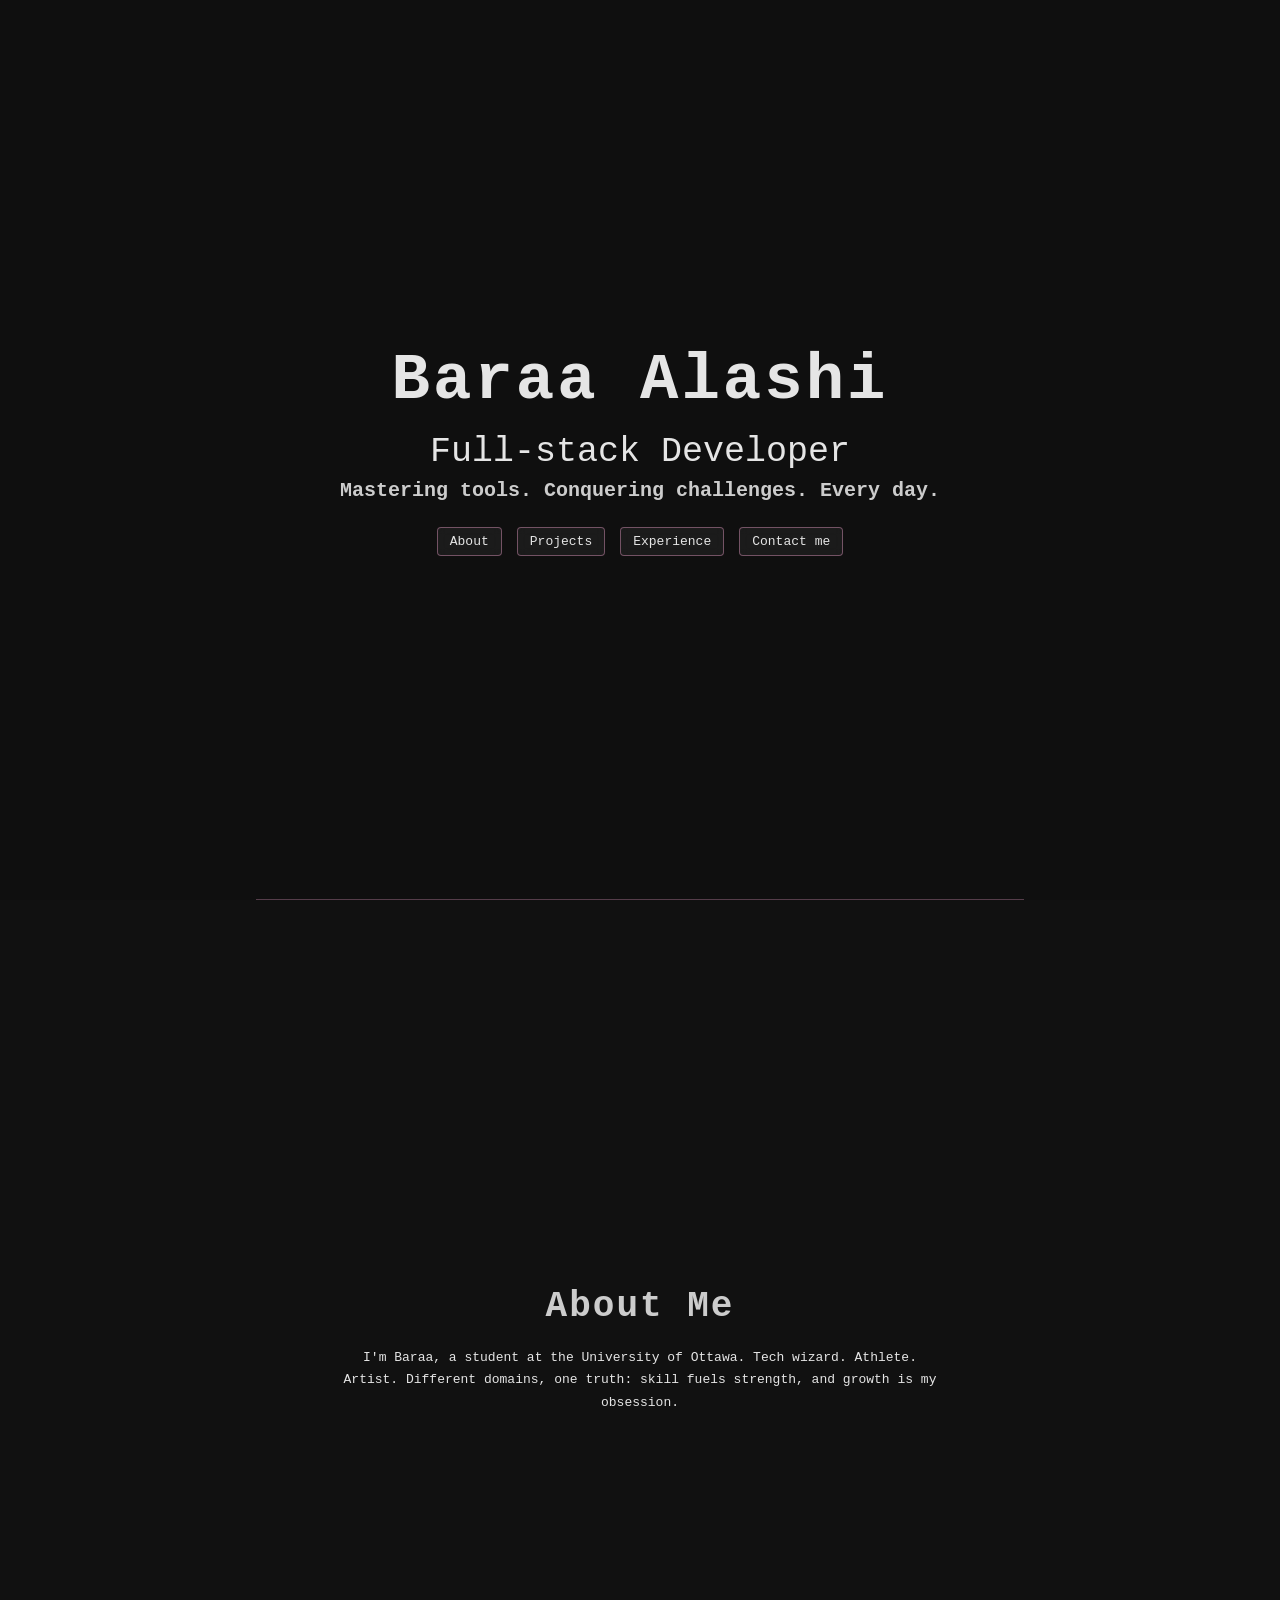
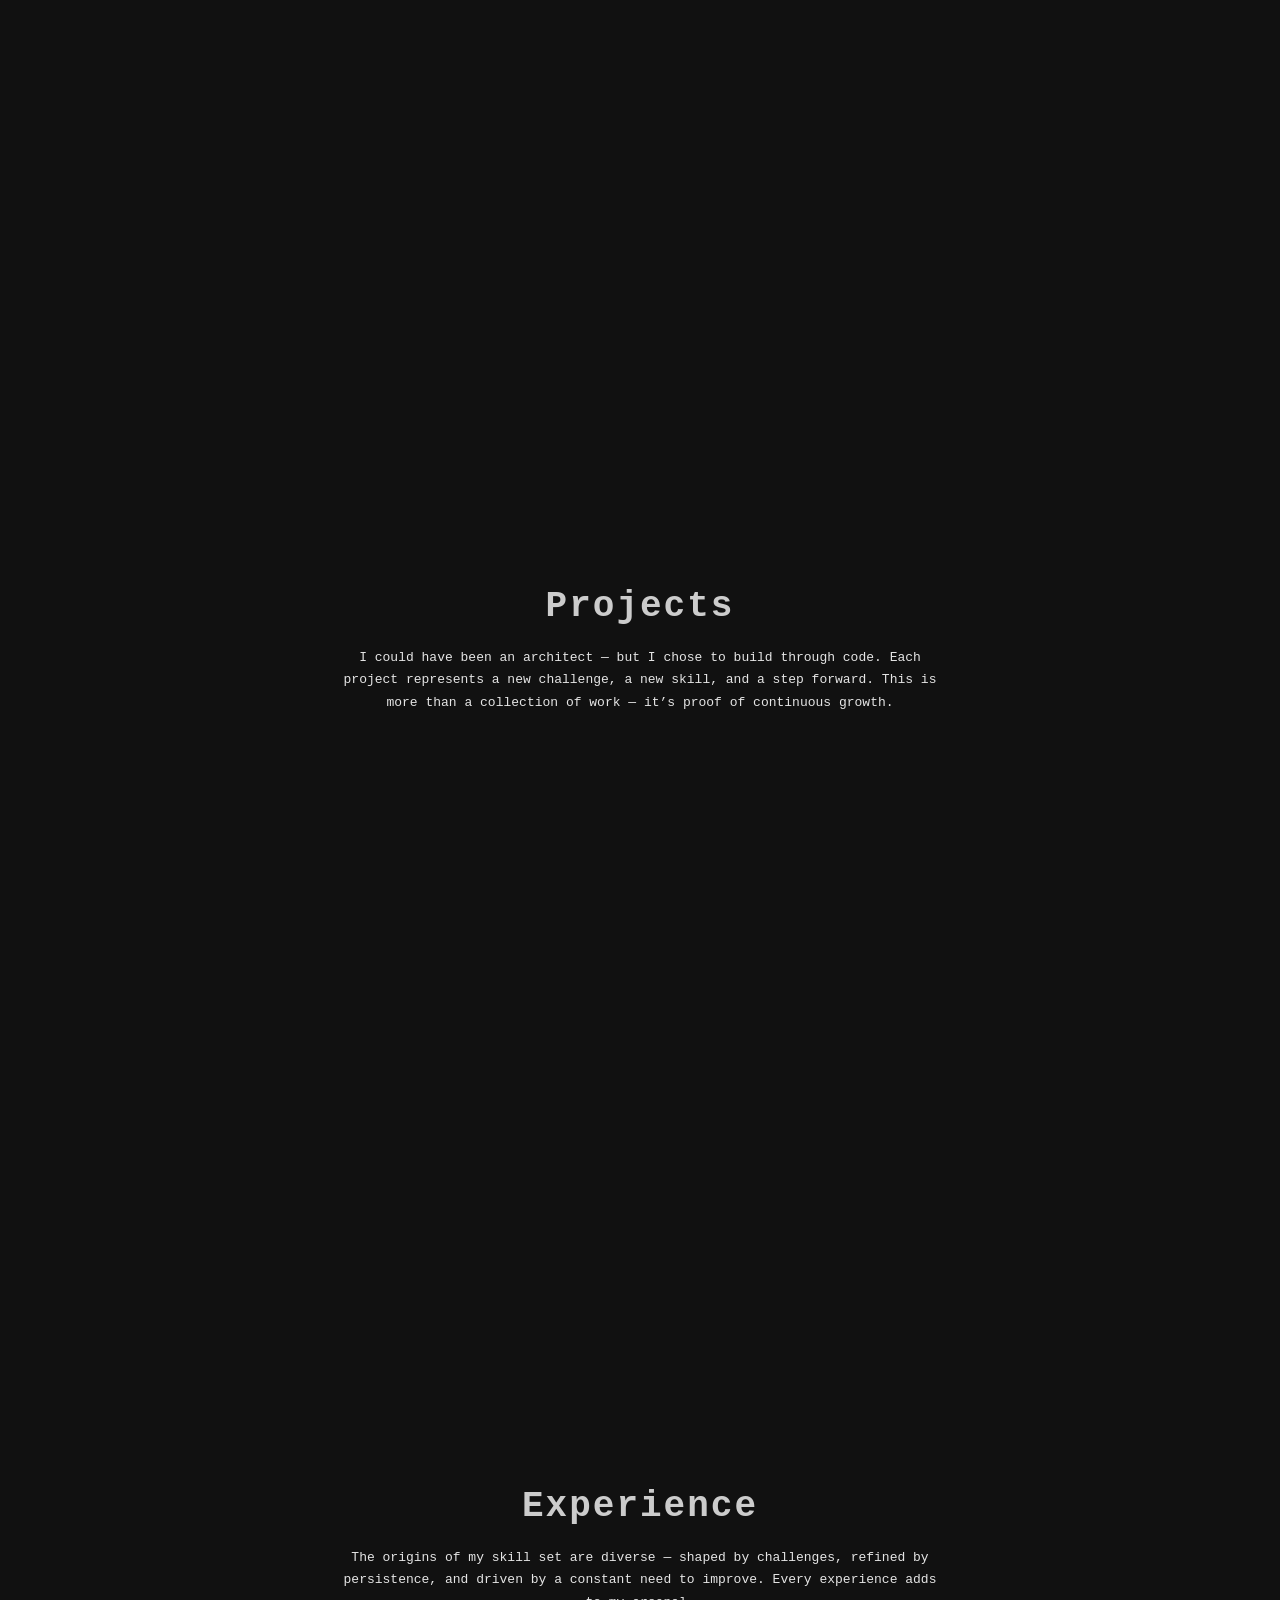
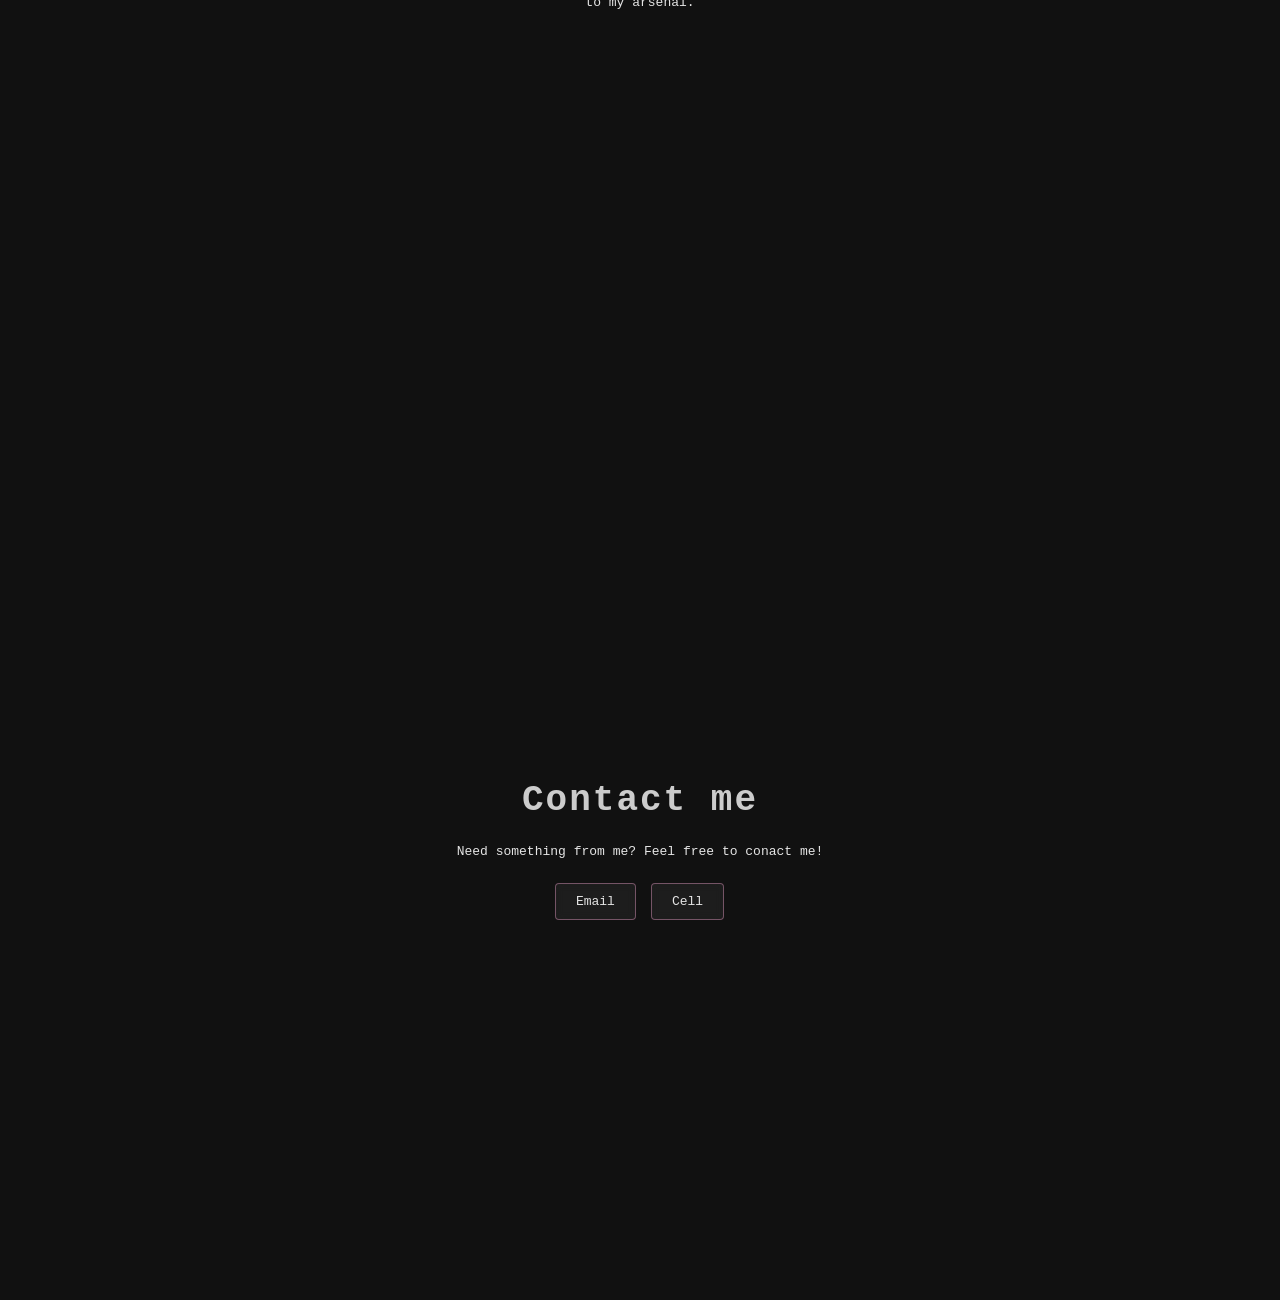
<file: Front-end/index.html>
<!DOCTYPE html>
<html>
    <head>
        <title>Baraa's Compendium</title>
        <link rel="stylesheet" href="style.css">
        <script src="script.js" defer></script>
    </head>

    <body>
        <header>
            <h1>Baraa Alashi</h1>
            <p id="cycling-title">Full-stack Developer</p>
            <h2>Mastering tools. Conquering challenges. Every day.</h2>
            <nav>
                <a href="#about">About</a>
                <a href="#projects">Projects</a>
                <a href="#experience">Experience</a>
                <a href="#contact">Contact me</a>
            </nav>
        </header>

        <section id="about">
            <h2>About Me</h2>
            <p>I'm Baraa, a student at the University of Ottawa. Tech wizard. Athlete. Artist. Different domains, one truth: skill fuels strength, and growth is my obsession.</p>
        </section>

        <section id="projects">
            <h2>Projects</h2>
            <p>I could have been an architect — but I chose to build through code. Each project represents a new challenge, a new skill, and a step forward. This is more than a collection of work — it’s proof of continuous growth.</p>
        </section>

        <section id="experience">
            <h2>Experience</h2>
            <p>The origins of my skill set are diverse — shaped by challenges, refined by persistence, and driven by a constant need to improve. Every experience adds to my arsenal.</p>
        </section>

        <section id="contact">
            <h2>Contact me</h2>
            <p>Need something from me? Feel free to conact me!</p>
            <div class="contact-links">
                <a href="mailto:balashi1290@gmail.com">Email</a>
                <a href="tel:+18733553832">Cell</a>
            </div>
        </section>

        <button id="back-to-top">↑ Home</button>

    </body>
</html>
</file>
<file: Front-end/style.css>
* {
    margin: 0;
    padding: 0;
}

body {
    background-color: #0f0f0f;
    color: #e5e5e5;
    font-family: monospace;
}

header {
    min-height: 100vh;
    display: flex;
    flex-direction: column;
    justify-content: center;
    align-items: center;
    text-align: center;
    position: relative;
}

header h1 {
    font-size: 64px;
    letter-spacing: 3px;
    margin-bottom: 15px;
}

header h2{
    font-size: 20px;
    color: #cccccc;
}

header p{
    margin-bottom: 7px;
    font-size: 35px;
    color: #e5e5e5;
}

nav{
    margin-top: 25px;
    display: flex;
    gap: 15px;
    transition: all 0.4s ease;
    z-index: 1000;
}

nav a{
    backdrop-filter: blur(4px);
    background: rgba(255, 255, 255, 0.05);
    padding: 6px 12px;
    border: 1px solid rgba(249, 168, 212, 0.4);
    border-radius: 4px;
    text-decoration: none;
    color: #e5e5e5;
    transition: all 0.3s ease;
}

nav a:hover {
    backdrop-filter: blur(10px);
    border: 1px solid #f9a8d4;
}

section {
    background-color: #111111;
    min-height: 100vh;
    display: flex;
    flex-direction: column;
    justify-content: center;
    align-items: center;
    text-align: center;
}

section h2{
    color: #cccccc;
    font-size: 36px;
    letter-spacing: 2px;
    margin-bottom: 20px;
}

section p{
    max-width: 600px;
    line-height: 1.7;
}

#contact a{
    backdrop-filter: blur(4px);
    background: rgba(255, 255, 255, 0.05);
    padding: 10px 20px;
    border-radius: 4px;
    border: 1px solid rgba(249, 168, 212, 0.4);
    text-decoration: none;
    color: #e5e5e5;
    transition: all 0.3s ease;
    display: inline-block;
}

#contact a:hover {
    border: 1px solid #f9a8d4;
    backdrop-filter: blur(10px);
}

.contact-links {
    display: flex;
    gap: 15px;
    margin-top: 20px;
}

nav.scrolled {
    position: fixed;
    top: 0;
    left: 0;
    right: 0;
    padding: 10px 20px;
    background: rgba(15, 15, 15, 0.85);
    backdrop-filter: blur(10px);
    justify-content: flex-start;
    z-index: 1000;
    transform: none;
    margin-top: 0;
    box-shadow: 0 2px 20px rgba(249, 168, 212, 0.15);
}

#back-to-top {
    position: fixed;
    bottom: 30px;
    left: 30px;
    background: rgba(255, 255, 255, 0.05);
    color: #e5e5e5;
    border: 1px solid rgba(249, 168, 212, 0.4);
    padding: 10px 16px;
    border-radius: 4px;
    cursor: pointer;
    font-family: monospace;
    backdrop-filter: blur(4px);
    transition: all 0.3s ease;
    opacity: 0;
    pointer-events: none;
}

#back-to-top.visible {
    opacity: 1;
    pointer-events: auto;
}

#back-to-top:hover {
    border: 1px solid #f9a8d4;
    backdrop-filter: blur(10px);
}

header::after {
    content: '';
    display: block;
    width: 60%;
    height: 1px;
    background: rgba(249, 168, 212, 0.3);
    position: absolute;
    bottom: 0;
    left: 50%;
    transform: translateX(-50%);
}

html {
    scroll-padding-top: 60px;
}
</file>
